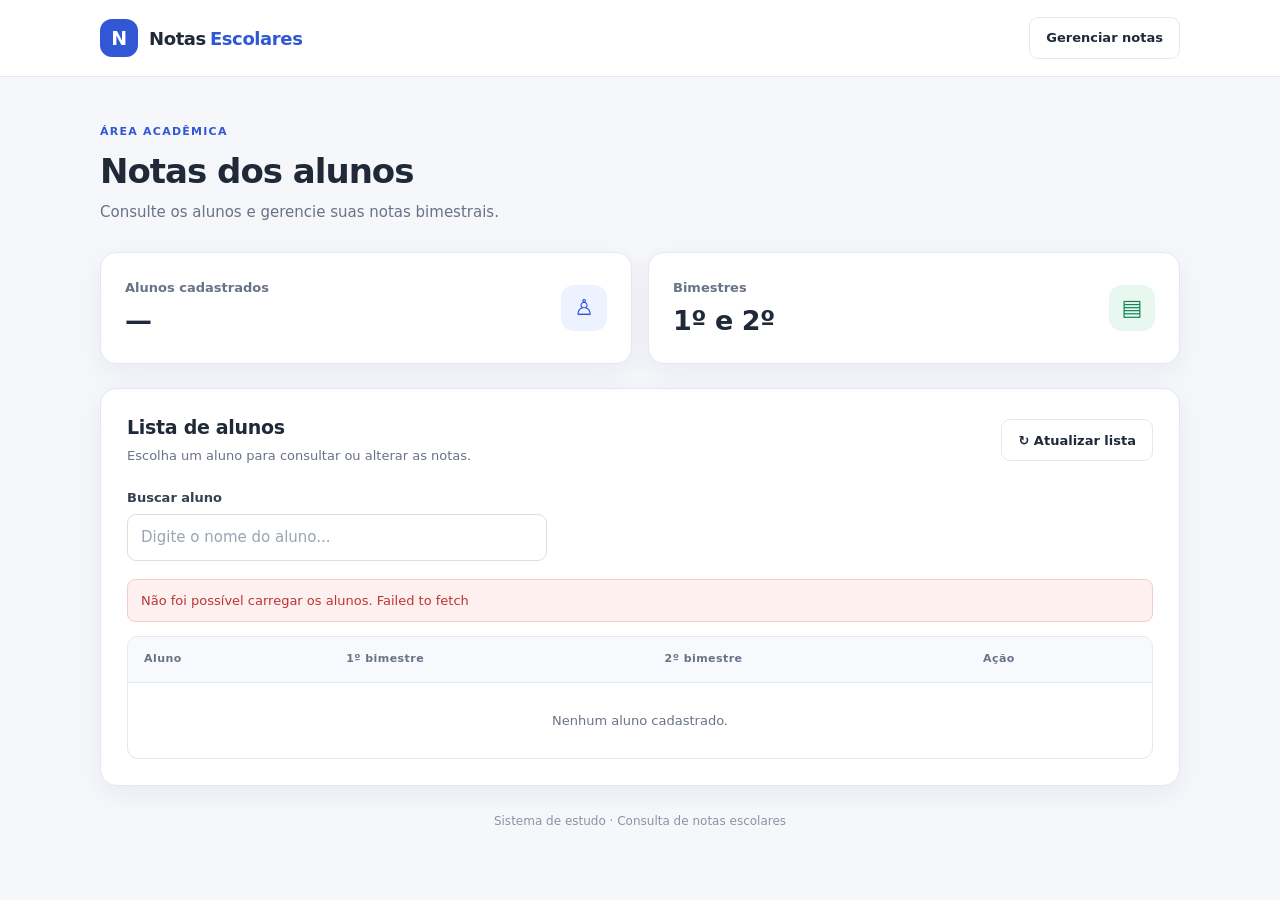
<file: index.html>
<!DOCTYPE html>
<html lang="pt-BR">
<head>
  <meta charset="UTF-8">
  <meta name="viewport" content="width=device-width, initial-scale=1.0">
  <title>Notas Escolares</title>
  <link rel="stylesheet" href="style.css">
  <script src="script.js" defer></script>
</head>
<body>
  <header class="topo">
    <div class="container topo-conteudo">
      <div class="marca">
        <span class="marca-icone">N</span>
        <span>Notas<span class="marca-destaque">Escolares</span></span>
      </div>

      <a href="notas.html" class="botao botao-secundario voltar-topo">
        Gerenciar notas
      </a>
    </div>
  </header>

  <main class="container principal">
    <section class="apresentacao">
      <span class="etiqueta">ÁREA ACADÊMICA</span>
      <h1>Notas dos alunos</h1>
      <p>Consulte os alunos e gerencie suas notas bimestrais.</p>
    </section>

    <section class="resumo">
      <article class="cartao-resumo">
        <div>
          <span class="resumo-titulo">Alunos cadastrados</span>
          <strong id="total-alunos">—</strong>
        </div>
        <span class="resumo-icone azul">♙</span>
      </article>

      <article class="cartao-resumo">
        <div>
          <span class="resumo-titulo">Bimestres</span>
          <strong>1º e 2º</strong>
        </div>
        <span class="resumo-icone verde">▤</span>
      </article>
    </section>

    <section class="painel">
      <div class="painel-cabecalho">
        <div>
          <h2>Lista de alunos</h2>
          <p>Escolha um aluno para consultar ou alterar as notas.</p>
        </div>

        <button
          type="button"
          id="btn-atualizar"
          class="botao botao-secundario">
          ↻ Atualizar lista
        </button>
      </div>

      <div class="busca">
        <label for="pesquisa">Buscar aluno</label>
        <input
          type="search"
          id="pesquisa"
          placeholder="Digite o nome do aluno..."
          autocomplete="off">
      </div>

      <p
        id="mensagem-lista"
        class="mensagem"
        role="status"
        aria-live="polite">
      </p>

      <div class="tabela-area">
        <table>
          <thead>
            <tr>
              <th>Aluno</th>
              <th>1º bimestre</th>
              <th>2º bimestre</th>
              <th>Ação</th>
            </tr>
          </thead>

          <tbody id="lista-alunos">
            <tr>
              <td colspan="4" class="vazio">
                Carregando alunos...
              </td>
            </tr>
          </tbody>
        </table>
      </div>
    </section>

    <footer>
      Sistema de estudo · Consulta de notas escolares
    </footer>
  </main>
</body>
</html>
</file>
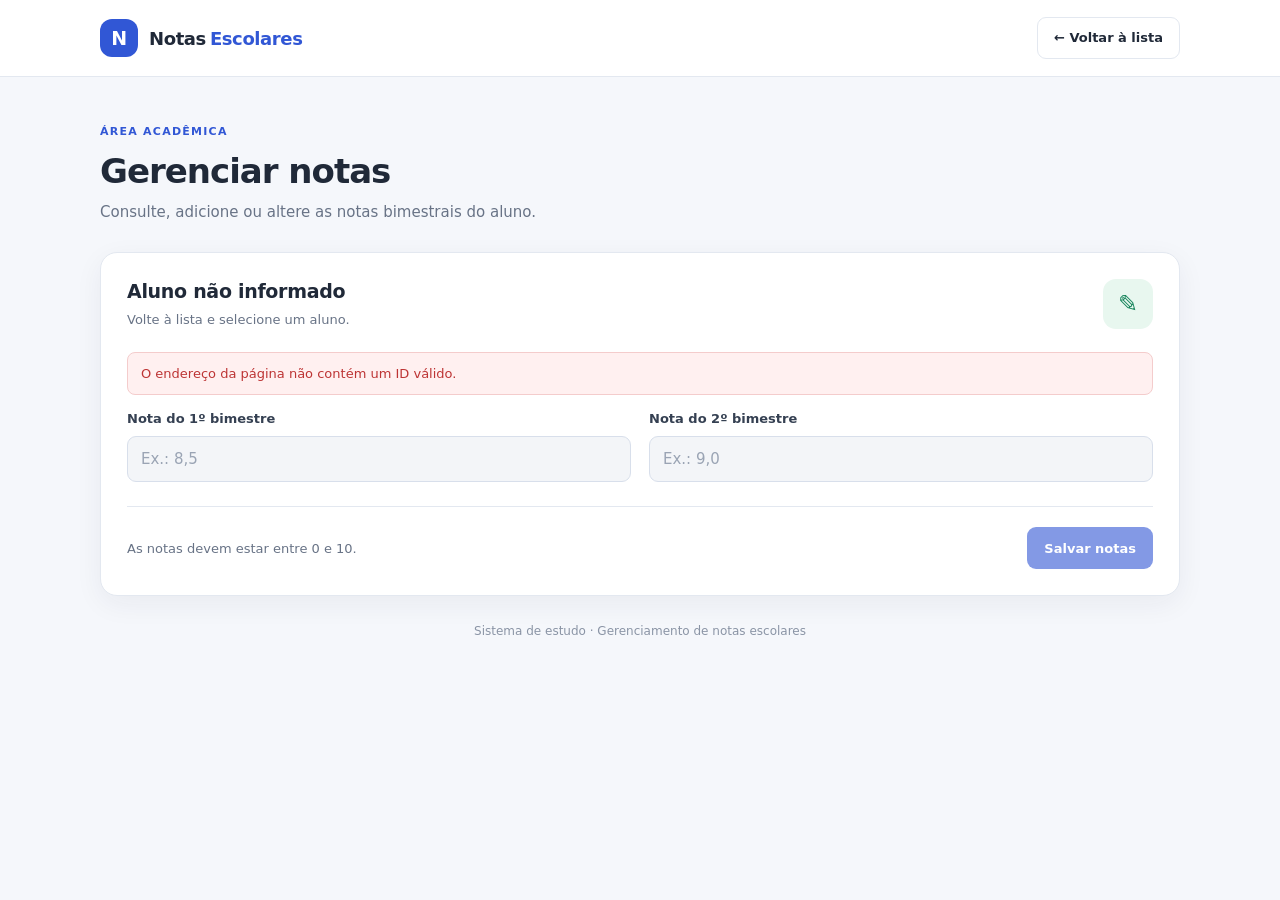
<file: notas.html>
<!DOCTYPE html>
<html lang="pt-BR">
<head>
  <meta charset="UTF-8">
  <meta name="viewport" content="width=device-width, initial-scale=1.0">
  <title>Editar notas | Notas Escolares</title>
  <link rel="stylesheet" href="style.css">
  <script src="notas.js" defer></script>
</head>
<body>
  <header class="topo">
    <div class="container topo-conteudo">
      <div class="marca">
        <span class="marca-icone">N</span>
        <span>Notas<span class="marca-destaque">Escolares</span></span>
      </div>

      <a href="index.html" class="botao botao-secundario voltar-topo">
        ← Voltar à lista
      </a>
    </div>
  </header>

  <main class="container principal">
    <section class="apresentacao">
      <span class="etiqueta">ÁREA ACADÊMICA</span>
      <h1>Gerenciar notas</h1>
      <p>Consulte, adicione ou altere as notas bimestrais do aluno.</p>
    </section>

    <section class="painel">
      <div class="painel-cabecalho">
        <div>
          <h2 id="titulo-aluno">Carregando aluno...</h2>
          <p id="subtitulo-aluno">
            Buscando os dados do cadastro.
          </p>
        </div>

        <span class="resumo-icone verde icone-grande" aria-hidden="true">
          ✎
        </span>
      </div>

      <p
        id="mensagem-pagina"
        class="mensagem"
        role="status"
        aria-live="polite">
      </p>

      <form id="form-notas">
        <div class="campos">
          <div class="campo">
            <label for="nota1">Nota do 1º bimestre</label>
            <input
              type="number"
              id="nota1"
              min="0"
              max="10"
              step="0.1"
              placeholder="Ex.: 8,5"
              required
              disabled>
          </div>

          <div class="campo">
            <label for="nota2">Nota do 2º bimestre</label>
            <input
              type="number"
              id="nota2"
              min="0"
              max="10"
              step="0.1"
              placeholder="Ex.: 9,0"
              required
              disabled>
          </div>
        </div>

        <div class="acoes-formulario">
          <p class="mensagem">
            As notas devem estar entre 0 e 10.
          </p>

          <button
            type="submit"
            id="btn-salvar"
            class="botao botao-principal"
            disabled>
            Salvar notas
          </button>
        </div>
      </form>
    </section>

    <footer>
      Sistema de estudo · Gerenciamento de notas escolares
    </footer>
  </main>
</body>
</html>
</file>
<file: style.css>
/* ==============================
   NOTAS ESCOLARES — CSS compartilhado
   Usado por index.html e notas.html
   ============================== */

:root {
  --azul: #3157d5;
  --azul-escuro: #2445b5;
  --azul-claro: #edf2ff;
  --verde: #16845b;
  --verde-claro: #e8f7ef;
  --texto: #202938;
  --texto-suave: #687386;
  --fundo: #f5f7fb;
  --branco: #ffffff;
  --borda: #e3e8f0;
  --vermelho: #bd3434;
  --vermelho-claro: #fff0f0;
  --sombra: 0 8px 28px rgba(27, 42, 75, 0.06);
}

* {
  box-sizing: border-box;
}

html {
  min-height: 100%;
}

body {
  min-height: 100vh;
  margin: 0;
  background: var(--fundo);
  color: var(--texto);
  font-family: Inter, system-ui, -apple-system, BlinkMacSystemFont, "Segoe UI", sans-serif;
  font-size: 15px;
  line-height: 1.5;
}

button,
input {
  font: inherit;
}

button,
a,
input {
  -webkit-tap-highlight-color: transparent;
}

a {
  color: var(--azul);
}

.container {
  width: min(100% - 40px, 1080px);
  margin-inline: auto;
}

/* Cabeçalho compartilhado */
.topo {
  background: var(--branco);
  border-bottom: 1px solid var(--borda);
}

.topo-conteudo {
  min-height: 76px;
  display: flex;
  align-items: center;
  justify-content: space-between;
  gap: 20px;
}

.marca {
  display: inline-flex;
  align-items: center;
  gap: 11px;
  color: var(--texto);
  font-size: 18px;
  font-weight: 800;
  text-decoration: none;
  letter-spacing: -0.4px;
}

.marca-icone {
  width: 38px;
  height: 38px;
  display: grid;
  place-items: center;
  border-radius: 12px;
  background: var(--azul);
  color: white;
  font-size: 19px;
  font-weight: 800;
}

.marca-destaque {
  color: var(--azul);
  margin-left: 4px;
}

.status {
  display: inline-flex;
  align-items: center;
  gap: 8px;
  color: var(--texto-suave);
  font-size: 13px;
  font-weight: 600;
}

.status-ponto {
  width: 8px;
  height: 8px;
  border-radius: 50%;
  background: #22a06b;
  box-shadow: 0 0 0 4px #e6f6ee;
}

.voltar-topo {
  color: var(--azul);
  font-size: 13px;
  font-weight: 700;
  text-decoration: none;
}

.voltar-topo:hover {
  text-decoration: underline;
}

/* Conteúdo e títulos */
.principal {
  padding-top: 42px;
  padding-bottom: 30px;
}

.apresentacao {
  margin-bottom: 28px;
}

.etiqueta {
  display: inline-block;
  margin-bottom: 10px;
  color: var(--azul);
  font-size: 11px;
  font-weight: 800;
  letter-spacing: 1.25px;
}

.apresentacao h1 {
  margin: 0;
  font-size: clamp(27px, 4vw, 34px);
  line-height: 1.2;
  letter-spacing: -1px;
}

.apresentacao p {
  margin: 10px 0 0;
  color: var(--texto-suave);
  font-size: 15px;
}

/* Cartões de resumo da página inicial */
.resumo {
  display: grid;
  grid-template-columns: repeat(2, minmax(0, 1fr));
  gap: 16px;
  margin-bottom: 24px;
}

.cartao-resumo {
  min-height: 112px;
  display: flex;
  align-items: center;
  justify-content: space-between;
  gap: 16px;
  padding: 22px 24px;
  background: var(--branco);
  border: 1px solid var(--borda);
  border-radius: 16px;
  box-shadow: var(--sombra);
}

.resumo-titulo {
  display: block;
  margin-bottom: 7px;
  color: var(--texto-suave);
  font-size: 13px;
  font-weight: 600;
}

.cartao-resumo strong {
  font-size: 27px;
  line-height: 1.2;
  letter-spacing: -0.5px;
}

.resumo-icone {
  width: 46px;
  height: 46px;
  flex: 0 0 auto;
  display: grid;
  place-items: center;
  border-radius: 13px;
  font-size: 22px;
}

.resumo-icone.azul {
  background: var(--azul-claro);
  color: var(--azul);
}

.resumo-icone.verde {
  background: var(--verde-claro);
  color: var(--verde);
}

.resumo-icone.icone-grande {
  width: 50px;
  height: 50px;
  font-size: 24px;
}

/* Painéis principais */
.painel {
  padding: 26px;
  background: var(--branco);
  border: 1px solid var(--borda);
  border-radius: 17px;
  box-shadow: var(--sombra);
}

.painel-cabecalho {
  display: flex;
  align-items: center;
  justify-content: space-between;
  gap: 18px;
  margin-bottom: 22px;
}

.painel-cabecalho h2 {
  margin: 0;
  font-size: 19px;
  line-height: 1.35;
  letter-spacing: -0.3px;
}

.painel-cabecalho p {
  margin: 6px 0 0;
  color: var(--texto-suave);
  font-size: 13px;
}

/* Botões */
.botao {
  min-height: 42px;
  display: inline-flex;
  align-items: center;
  justify-content: center;
  gap: 8px;
  padding: 10px 16px;
  border: 1px solid transparent;
  border-radius: 9px;
  cursor: pointer;
  font-size: 13px;
  font-weight: 750;
  text-align: center;
  text-decoration: none;
  transition: background-color 0.15s ease, border-color 0.15s ease, transform 0.15s ease;
}

.botao:active:not(:disabled) {
  transform: translateY(1px);
}

.botao:focus-visible,
a:focus-visible,
input:focus-visible {
  outline: 3px solid rgba(49, 87, 213, 0.22);
  outline-offset: 2px;
}

.botao:disabled {
  opacity: 0.6;
  cursor: not-allowed;
}

.botao-principal {
  background: var(--azul);
  color: white;
}

.botao-principal:hover:not(:disabled) {
  background: var(--azul-escuro);
}

.botao-secundario {
  background: white;
  color: var(--texto);
  border-color: var(--borda);
}

.botao-secundario:hover:not(:disabled) {
  background: #f7f9fc;
  border-color: #cbd4e2;
}

.botao-editar {
  display: inline-block;
  padding: 8px 11px;
  border-radius: 8px;
  background: var(--azul-claro);
  color: var(--azul);
  font-size: 12px;
  font-weight: 750;
  text-decoration: none;
  white-space: nowrap;
}

.botao-editar:hover {
  background: #dfe8ff;
}

/* Busca */
.busca {
  max-width: 420px;
  margin-bottom: 18px;
}

.busca label,
.campo label {
  display: block;
  margin-bottom: 7px;
  color: #354052;
  font-size: 13px;
  font-weight: 700;
}

.busca input,
.campo input {
  width: 100%;
  min-height: 45px;
  padding: 11px 13px;
  background: white;
  border: 1px solid #d8dfeb;
  border-radius: 9px;
  color: var(--texto);
  outline: none;
  transition: border-color 0.15s ease, box-shadow 0.15s ease;
}

.busca input::placeholder,
.campo input::placeholder {
  color: #9aa4b4;
}

.busca input:focus,
.campo input:focus {
  border-color: var(--azul);
  box-shadow: 0 0 0 3px rgba(49, 87, 213, 0.1);
}

.campo input:disabled {
  background: #f3f5f8;
  color: #778194;
  cursor: not-allowed;
}

/* Tabela de alunos */
.tabela-area {
  width: 100%;
  overflow-x: auto;
  border: 1px solid var(--borda);
  border-radius: 11px;
}

table {
  width: 100%;
  border-collapse: collapse;
  text-align: left;
}

thead {
  background: #f7f9fc;
}

th,
td {
  padding: 14px 16px;
  border-bottom: 1px solid var(--borda);
  vertical-align: middle;
}

th {
  color: #687386;
  font-size: 11px;
  font-weight: 800;
  letter-spacing: 0.45px;
  white-space: nowrap;
}

td {
  color: #465164;
  font-size: 13px;
}

tbody tr:last-child td {
  border-bottom: 0;
}

tbody tr:hover {
  background: #fbfcff;
}

td.nome-aluno {
  color: var(--texto);
  font-weight: 750;
}

td.vazio {
  padding: 28px 16px;
  color: var(--texto-suave);
  text-align: center;
}

/* Mensagens de carregamento, sucesso e erro */
.mensagem {
  margin: 0 0 14px;
  color: var(--texto-suave);
  font-size: 13px;
}

.mensagem:empty {
  display: none;
}

.mensagem.erro {
  padding: 11px 13px;
  background: var(--vermelho-claro);
  border: 1px solid #f4cccc;
  border-radius: 8px;
  color: var(--vermelho);
}

.mensagem.sucesso {
  padding: 11px 13px;
  background: var(--verde-claro);
  border: 1px solid #c9ead8;
  border-radius: 8px;
  color: var(--verde);
}

/* Formulário de edição das notas */
#form-notas {
  margin-top: 8px;
}

.campos {
  display: grid;
  grid-template-columns: repeat(2, minmax(0, 1fr));
  gap: 18px;
}

.campo {
  min-width: 0;
}

.acoes-formulario {
  display: flex;
  align-items: center;
  justify-content: space-between;
  gap: 16px;
  margin-top: 24px;
  padding-top: 20px;
  border-top: 1px solid var(--borda);
}

.acoes-formulario .mensagem {
  margin: 0;
}

.acoes-formulario .botao {
  flex: 0 0 auto;
}

/* Rodapé */
footer {
  padding: 26px 0 4px;
  color: #8a94a5;
  font-size: 12px;
  text-align: center;
}

/* Ajustes para celular e telas menores */
@media (max-width: 640px) {
  .container {
    width: min(100% - 28px, 1080px);
  }

  .topo-conteudo {
    min-height: 66px;
    gap: 12px;
  }

  .marca {
    gap: 8px;
    font-size: 15px;
  }

  .marca-icone {
    width: 34px;
    height: 34px;
    border-radius: 10px;
  }

  .principal {
    padding-top: 29px;
  }

  .apresentacao {
    margin-bottom: 22px;
  }

  .apresentacao p {
    font-size: 14px;
  }

  .resumo {
    gap: 10px;
  }

  .cartao-resumo {
    min-height: 100px;
    padding: 15px;
    gap: 8px;
  }

  .resumo-titulo {
    font-size: 11px;
  }

  .cartao-resumo strong {
    font-size: 22px;
  }

  .resumo-icone {
    width: 36px;
    height: 36px;
    border-radius: 10px;
    font-size: 18px;
  }

  .painel {
    padding: 18px 15px;
    border-radius: 13px;
  }

  .painel-cabecalho {
    align-items: flex-start;
    flex-wrap: wrap;
    margin-bottom: 18px;
  }

  .painel-cabecalho h2 {
    font-size: 17px;
  }

  .painel-cabecalho > .botao {
    width: 100%;
  }

  .busca {
    max-width: none;
  }

  th,
  td {
    padding: 12px 10px;
  }

  th,
  td {
    font-size: 12px;
  }

  .botao-editar {
    padding: 8px;
    font-size: 11px;
  }

  .campos {
    grid-template-columns: 1fr;
    gap: 16px;
  }

  .acoes-formulario {
    align-items: stretch;
    flex-direction: column;
  }

  .acoes-formulario .botao {
    width: 100%;
  }
}

@media (max-width: 400px) {
  .status {
    display: none;
  }

  .marca {
    font-size: 14px;
  }

  .resumo-icone {
    display: none;
  }
}
</file>
